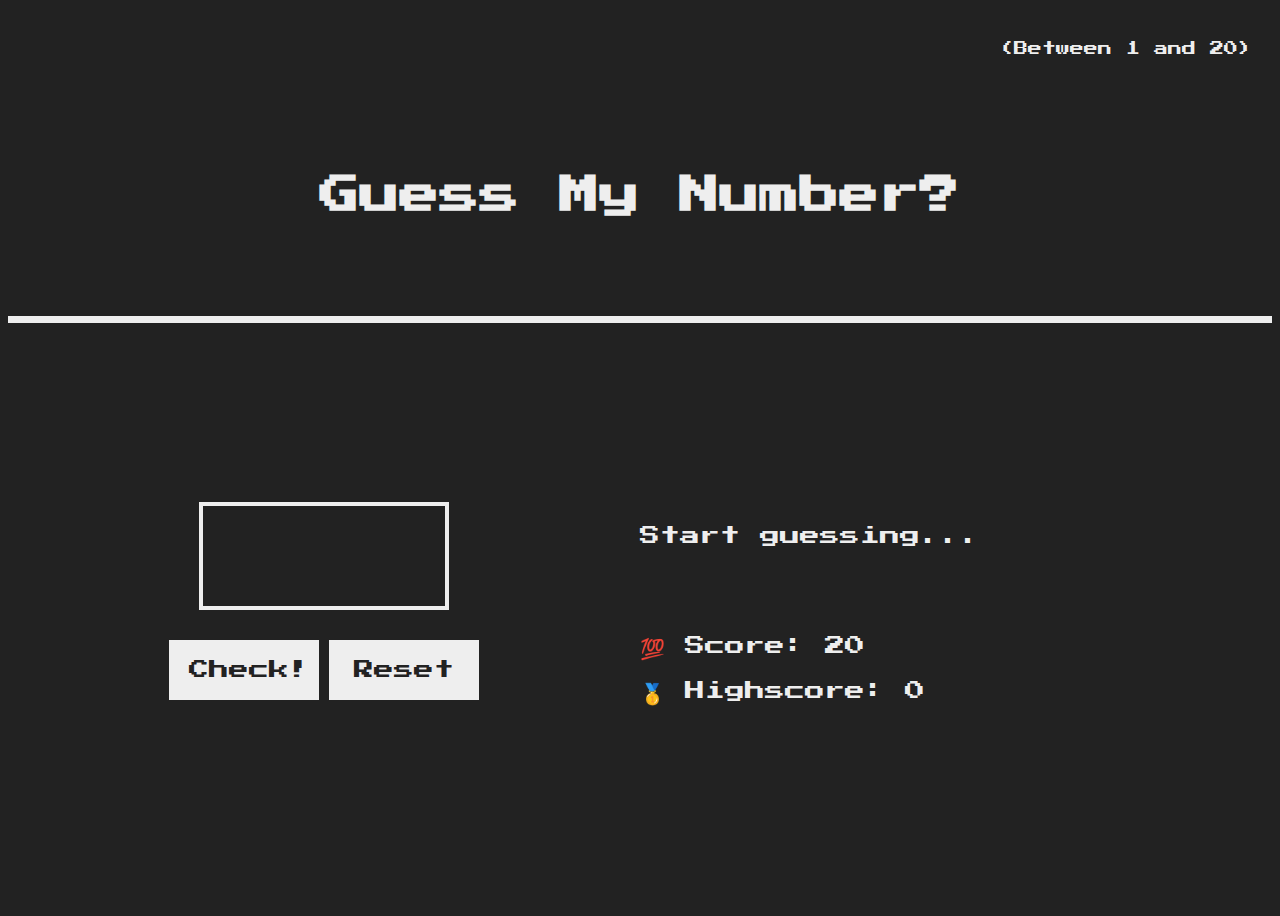
<file: index.html>
<!DOCTYPE html>
<html lang="en">
  <head>
    <meta charset="UTF-8" />
    <meta http-equiv="X-UA-Compatible" content="IE=edge" />
    <meta name="viewport" content="width=device-width, initial-scale=1.0" />
    <link rel="stylesheet" href="style.css" />
    <title>Jinnia's Project</title>
  </head>
  <body>
    <header>
      <h1>Guess My Number?</h1>
      <p class="between">(Between 1 and 20)</p>
    </header>
    <main>
      <section class="left">
        <input type="number" min="1" max="20" class="guess" />
        <div>
          <button class="btn check" onclick="check()">Check!</button>
          <button class="btn again" onclick="again()">Reset</button>
        </div>
      </section>
      <section class="right">
        <p class="message">Start guessing...</p>
        <p class="label-score">💯 Score: <span class="score">20</span></p>
        <p class="label-highscore">
          🥇 Highscore: <span class="highscore">0</span>
        </p>
      </section>
    </main>
    <script src="script.js"></script>
  </body>
</html>
</file>
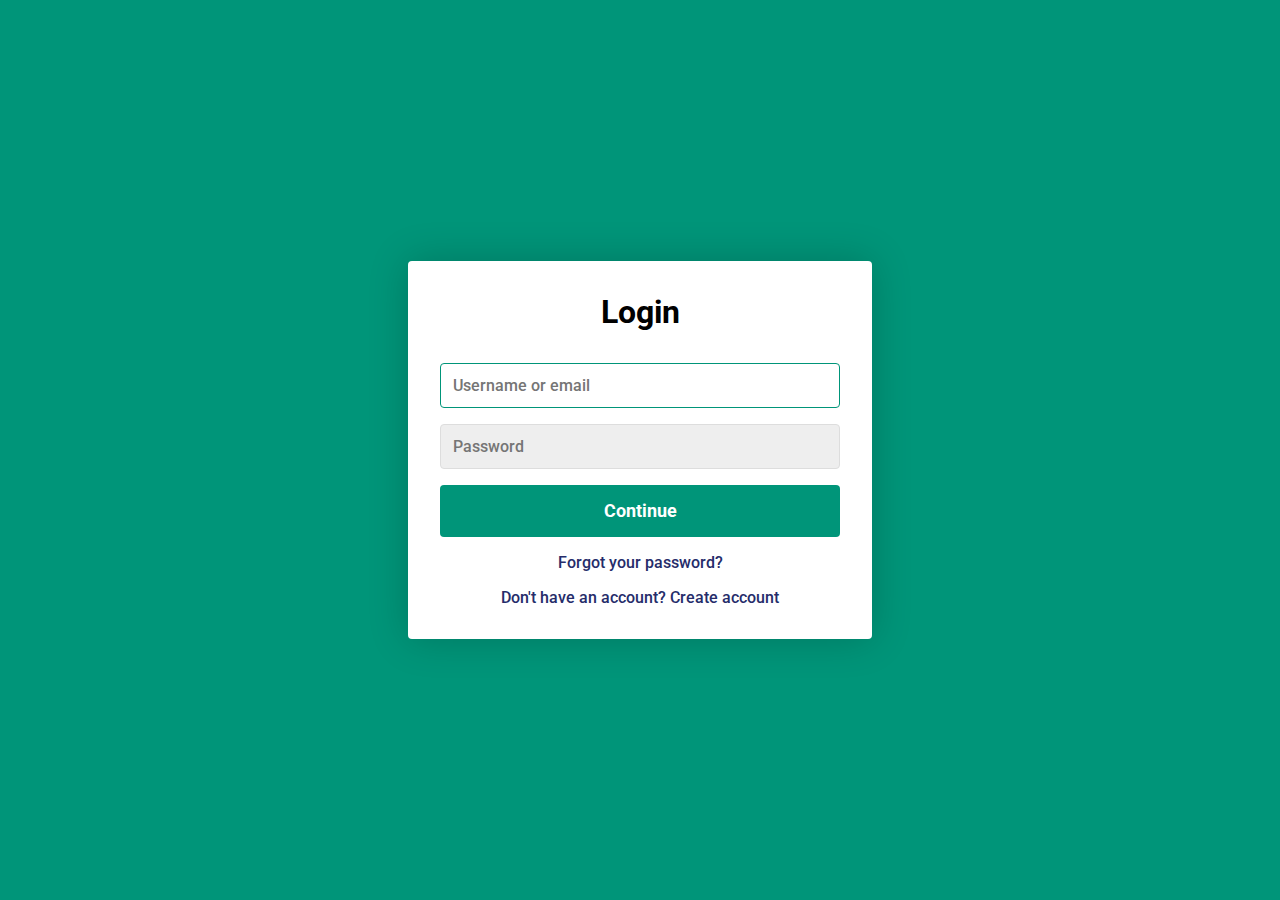
<file: Task/login.html>
<!DOCTYPE html>
<html lang="en">
  <head>
    <meta charset="UTF-8" />
    <meta http-equiv="X-UA-Compatible" content="IE=edge" />
    <meta name="viewport" content="width=device-width, initial-scale=1.0" />
    <title>Login / Sign Up Form</title>
    <link rel="stylesheet" href="main.css" />
  </head>
  <body>
    <div class="container">
      <form class="form" id="login">
        <h1 class="form__title">Login</h1>
        <div class="form__input-group">
          <input
            type="text"
            class="form__input"
            autofocus
            placeholder="Username or email"
          />
        </div>
        <div class="form__input-group">
          <input
            type="password"
            class="form__input"
            autofocus
            placeholder="Password"
          />
        </div>
        <button class="form__button" type="submit">Continue</button>
        <p class="form__text">
          <a href="#" class="form__link">Forgot your password?</a>
        </p>
        <p class="form__text">
          <a
            class="form__link"
            href="#"
            id="linkCreateAccount"
            onclick="signIn()"
            >Don't have an account? Create account</a
          >
        </p>
      </form>
      <form class="form form--hidden" id="createAccount">
        <h1 class="form__title">Create Account</h1>
        <div class="form__input-group">
          <input
            type="text"
            class="form__input"
            autofocus
            placeholder="Username"
          />
        </div>
        <div class="form__input-group">
          <input
            type="text"
            class="form__input"
            autofocus
            placeholder="Email Address"
          />
        </div>
        <div class="form__input-group">
          <input
            type="password"
            class="form__input"
            autofocus
            placeholder="Password"
          />
        </div>
        <div class="form__input-group">
          <input
            type="password"
            class="form__input"
            autofocus
            placeholder="Confirm password"
          />
        </div>
        <button class="form__button" type="submit">Continue</button>
        <p class="form__text">
          <a
            class="form__link"
            href="#"
            id="linkLogin"
            onclick="createAccount()"
            >Already have an account? Sign in</a
          >
        </p>
      </form>
    </div>

    <script src="main.js"></script>
  </body>
</html>
</file>
<file: style.css>
@import url("https://fonts.googleapis.com/css?family=Press+Start+2P&display=swap");

html {
  font-size: 62.5%;
}

* {
  box-sizing: border-box;
}

body {
  font-family: "Press Start 2P", sans-serif;
  color: #eee;
  background-color: #222;
  /* background-color: #60b347; */
}

/* LAYOUT */
header {
  position: relative;
  height: 35vh;
  border-bottom: 7px solid #eee;
}

main {
  height: 65vh;
  display: flex;
  align-items: center;
  justify-content: space-around;
}

.left {
  width: 50%;
  display: flex;
  flex-direction: column;
  align-items: center;
}

.right {
  width: 50%;
  font-size: 2rem;
}

h1 {
  font-size: 4rem;
  text-align: center;
  position: absolute;
  width: 100%;
  top: 52%;
  left: 50%;
  transform: translate(-50%, -50%);
}

.between {
  font-size: 1.4rem;
  position: absolute;
  top: 2rem;
  right: 2rem;
}

.guess {
  background: none;
  border: 4px solid #eee;
  font-family: inherit;
  color: inherit;
  font-size: 5rem;
  padding: 2.5rem;
  width: 25rem;
  text-align: center;
  display: block;
  margin-bottom: 3rem;
}

.btn {
  border: none;
  background-color: #eee;
  color: #222;
  font-size: 2rem;
  font-family: inherit;
  padding: 2rem;
  cursor: pointer;
  margin-bottom: 3rem;
  width: 15rem;
}

.btn:hover {
  background-color: #ccc;
}

.message {
  margin-bottom: 8rem;
  height: 3rem;
}

.label-score {
  margin-bottom: 2rem;
}
</file>
<file: Task/main.css>
@import url("https://fonts.googleapis.com/css2?family=Roboto:ital,wght@1,400;1,500;1,700&display=swap");

body {
  --color-primary: #009579;
  --color-primary-dark: #007f67;
  --color-secondary: #252c6a;
  --border-radius: 4px;

  margin: 0;
  height: 100vh;
  display: flex;
  align-items: center;
  justify-content: center;
  font-size: 18px;
  background: var(--color-primary);
  background-size: cover;
}

.container {
  width: 400px;
  max-width: 400px;
  margin: 1rem;
  padding: 2rem;
  box-shadow: 0 0 40px rgba(0, 0, 0, 0.2);
  border-radius: var(--border-radius);
  background: #ffffff;
}

.container,
.form__input,
.form__button {
  font: 500 1rem "Roboto", sans-serif;
}

.form--hidden {
  display: none;
}

.form > *:first-child {
  margin-top: 0;
}
.form > *:last-child {
  margin-bottom: 0;
}

.form__title {
  margin-bottom: 2rem;
  text-align: center;
}

.form__message {
  text-align: center;
  margin-bottom: 1rem;
}

.form__input-group {
  margin-bottom: 1rem;
}

.form__input {
  display: block;
  width: 100%;
  padding: 0.75rem;
  box-sizing: border-box;
  border-radius: var(--border-radius);
  border: 1px solid #dddddd;
  outline: none;
  background: #eeeeee;
  transition: background 0.2s, border-color 0.2s;
}

.form__input:focus {
  border-color: var(--color-primary);
  background: #ffffff;
}

.form__button {
  width: 100%;
  padding: 1rem 2rem;
  font-weight: bold;
  font-size: 1.1rem;
  color: #ffffff;
  border: none;
  border-radius: var(--border-radius);
  outline: none;
  cursor: pointer;
  background: var(--color-primary);
}

.form__button:hover {
  background: var(--color-primary-dark);
}

.form__button:active {
  transform: scale(0.98);
}

.form__text {
  text-align: center;
}

.form__link {
  color: var(--color-secondary);
  text-decoration: none;
  cursor: pointer;
}

.form__link:hover {
  text-decoration: underline;
}
</file>
